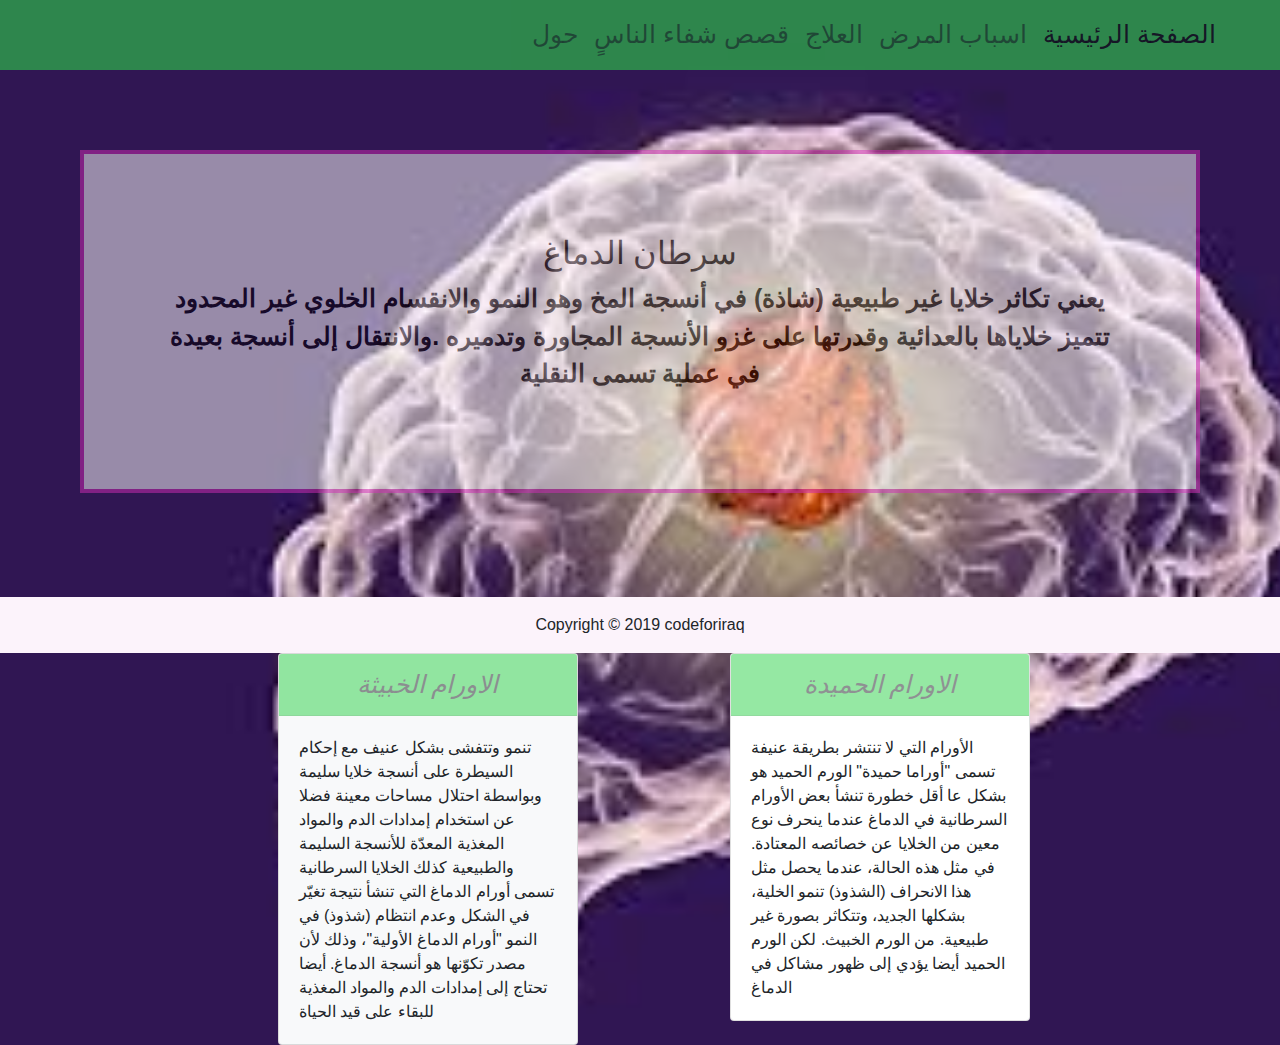
<file: task/index.html>
<!DOCTYPE html>
<html>
<head>

    <!--Fontawesome CDN--> 
   
   
    <link rel="stylesheet" href="https://use.fontawesome.com/releases/v5.3.1/css/all.css" integrity="sha384-mzrmE5qonljUremFsqc01SB46JvROS7bZs3IO2EmfFsd15uHvIt+Y8vEf7N7fWAU" crossorigin="anonymous">
    <html lang="en">
     
        <meta charset="UTF-8" />
        <meta name="viewport" content="width=device-width, initial-scale=1.0" />
        <meta http-equiv="X-UA-Compatible" content="ie=edge" />
        <title>سرطان الدماغ</title>
    
        <link rel="stylesheet" href="https://fonts.googleapis.com/css?family=Open+Sans:400,600" />
        <link rel="stylesheet" href="css/all.min.css" />
        <link rel="stylesheet" href="css/bootstrap.min.css" />
        <link rel="stylesheet" href="./index.css"/>
      
</head>
<body>
<section>
  <nav class="navbar fixed-top navbar-expand-lg navbar-light " > 
    
    <div class="collapse navbar-collapse" >
      <ul class="navbar-nav">
          <li class="nav-item active">
              <a   class="nav-link" href="./indexx.html">الصفحة الرئيسية <span class="sr-only">(current)</span></a>
          </li>
        <li class="nav-item ">
            <a   class="nav-link" href="./cause.html">اسباب المرض <span class="sr-only">(current)</span></a>
        </li>
        <li class="nav-item">
            <a  class="nav-link" href="./treatment.html" >العلاج</a>
        </li>
        <li class="nav-item">
            <a   class="nav-link" href="./succus.html" > قصص شفاء الناسٍ</a>                
        </li>
        <li class="nav-item">
                <a   class="nav-link" href="./about.html" >  حول</a>                
          

      </ul>
    </div>
  </nav>
             
              <div  class=" textbrain">
                <h2>  سرطان الدماغ</h2>
                <p> 
                    يعني تكاثر خلايا غير طبيعية (شاذة) في أنسجة المخ
                     وهو النمو والانقسام الخلوي غير المحدود 
                    تتميز خلاياها بالعدائية وقدرتها
                    على غزو الأنسجة المجاورة وتدميره
                    .والانتقال إلى أنسجة بعيدة في عملية تسمى النقلية 
              </p>
              </div>
  <div class="container">
    <div class="row" >
      <div class="col">
              <div class="card   mb-6" style="max-width:300px;">
                <div class="card-header">الاورام الحميدة</div>
                <div class="card-body">
                  <p class="card-text">  
                    الأورام التي لا تنتشر بطريقة عنيفة تسمى "أوراما حميدة"
                    الورم الحميد هو بشكل عا أقل خطورة
                    تنشأ بعض الأورام السرطانية في الدماغ عندما ينحرف نوع معين من الخلايا عن خصائصه المعتادة. في مثل هذه الحالة، عندما يحصل مثل هذا الانحراف (الشذوذ) تنمو الخلية، بشكلها الجديد، وتتكاثر بصورة غير طبيعية.
                     من الورم الخبيث. لكن الورم الحميد أيضا يؤدي إلى ظهور مشاكل في الدماغ</p>         </div>
    
                </div>
                </div>
                <div class="col">
                <div class="card  bg-light mb-6" style="max-width: 300px;">
                    <div class="card-header">الاورام الخبيثة</div>
                    <div class="card-body">
                      <p class="card-text">
                        تنمو وتتفشى بشكل عنيف مع إحكام السيطرة على أنسجة خلايا سليمة وبواسطة
                         احتلال مساحات معينة فضلا عن استخدام إمدادات الدم والمواد المغذية
                          المعدّة للأنسجة السليمة والطبيعية كذلك الخلايا السرطانية 
                          تسمى أورام الدماغ التي تنشأ نتيجة تغيّر في الشكل وعدم انتظام (شذوذ) في النمو "أورام الدماغ الأولية"، وذلك لأن  مصدر تكوّنها هو أنسجة الدماغ.
                          أيضا تحتاج إلى إمدادات
                           الدم والمواد المغذية للبقاء على قيد الحياة    </p>
                              
                    </div>
                    </div>
                    </div>
 </div>
</section>


                                  <!-- Footer -->
                                  <footer class="page-footer font-small blue pt-4">
                                    <div class="footer-copyright text-center py-3" 
                                    style="background-color: #fcf3fb;position: fixed;width: 100%;padding-top: 40px;">
                                      Copyright © 2019  codeforiraq 
                                    </div>
                                  </footer>
                                  <!-- Footer -->  
    </body>
    </html>
</file>
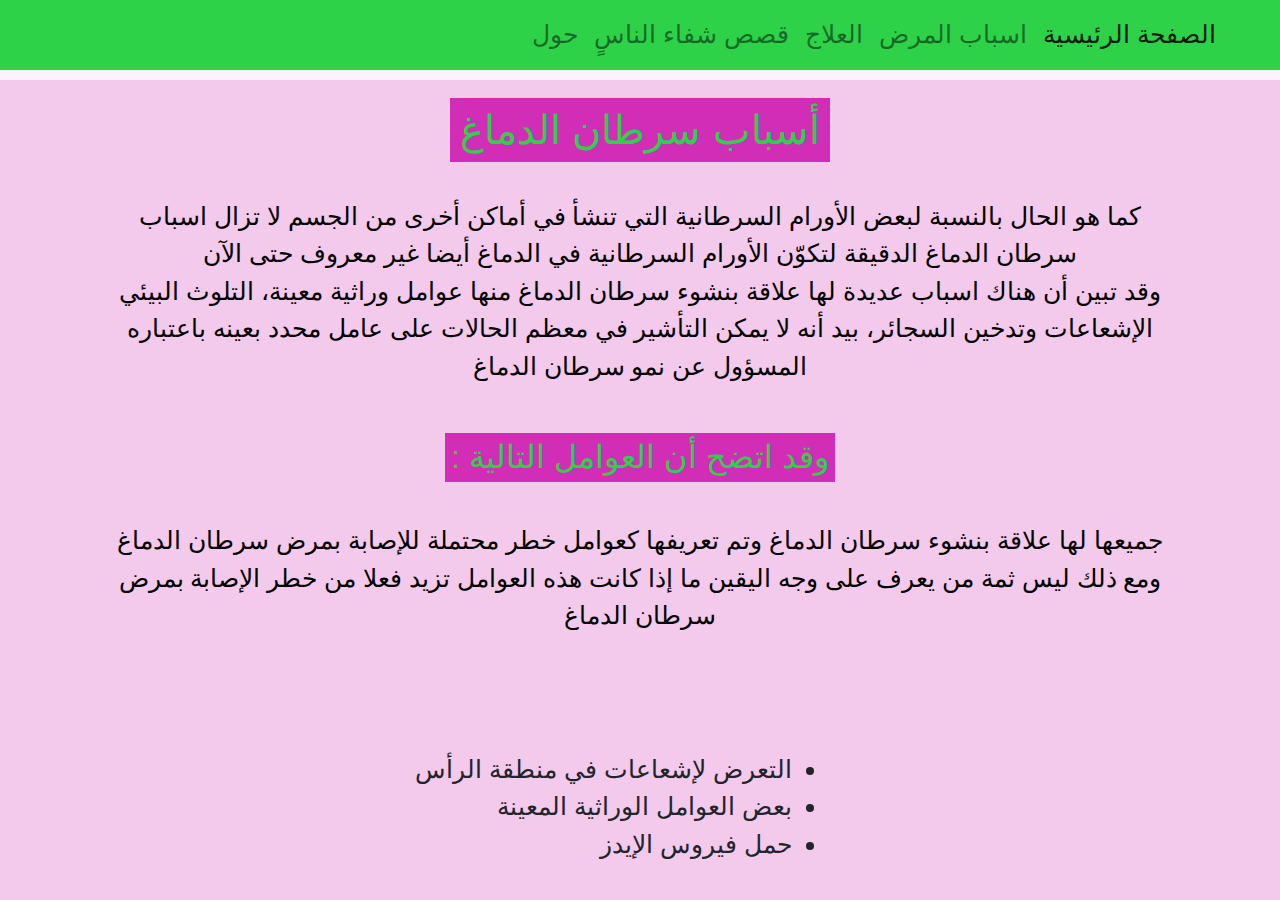
<file: task/cause.html>
<!DOCTYPE html>
<html>
    <head>
       <!--Bootsrap 4 CDN-->
       <link rel="stylesheet" href="./css/bootstrap.min.css">
      
       <!--Fontawesome CDN-->
   
       <link rel="stylesheet" href="https://use.fontawesome.com/releases/v5.3.1/css/all.css" integrity="sha384-mzrmE5qonljUremFsqc01SB46JvROS7bZs3IO2EmfFsd15uHvIt+Y8vEf7N7fWAU" crossorigin="anonymous">
        <link rel="stylesheet" href="./cuase.css">
    </head>
    <body>
            <nav class="navbar fixed-top navbar-expand-lg navbar-light " > 
    
                    <div class="collapse navbar-collapse" >
                      <ul class="navbar-nav">
                          <li class="nav-item active">
                              <a   class="nav-link" href="./index.html">الصفحة الرئيسية <span class="sr-only">(current)</span></a>
                          </li>
                        <li class="nav-item ">
                            <a   class="nav-link" href="./cause.html">اسباب المرض <span class="sr-only">(current)</span></a>
                        </li>
                        <li class="nav-item">
                            <a  class="nav-link" href="./treatment.html" >العلاج</a>
                        </li>
                        <li class="nav-item">
                            <a   class="nav-link" href="./succus.html" > قصص شفاء الناسٍ</a>                
                        </li>
                        <li class="nav-item">
                                <a   class="nav-link" href="./about.html" >  حول</a>                
                            </li>
                
                      </ul>
                    </div>
                  </nav>
        <section >
            <div class="case">
                     <h style="text-align: center; font-size: 40px; color:#2DD249;padding: 10px; font-family: sans-serif;background-color:#D22DB6;">  أسباب سرطان الدماغ </h>
                     <br>  
                     <br> 
                     <p >كما هو الحال بالنسبة لبعض الأورام السرطانية التي تنشأ في أماكن أخرى من  
                             الجسم لا تزال اسباب سرطان الدماغ الدقيقة
                              لتكوّن الأورام السرطانية في الدماغ أيضا 
                              غير معروف حتى الآن
                              <br>
                              وقد تبين أن هناك اسباب عديدة لها علاقة بنشوء  سرطان الدماغ منها عوامل وراثية معينة، التلوث البيئي  الإشعاعات وتدخين السجائر،
                             
                             بيد أنه لا يمكن التأشير في معظم الحالات على عامل محدد بعينه باعتباره المسؤول عن نمو سرطان الدماغ
                            <br>
                            <br>
                            
                         <h2>   <mark style="background-color: #D22DB6; color: #2DD249;">  : وقد اتضح أن العوامل التالية</mark></h2>
                            <br>
                     <p> جميعها لها علاقة بنشوء سرطان الدماغ وتم تعريفها كعوامل خطر محتملة
                      للإصابة بمرض سرطان الدماغ ومع ذلك ليس ثمة من 
                      يعرف على وجه اليقين ما إذا كانت هذه العوامل تزيد فعلا من خطر الإصابة بمرض سرطان الدماغ        
                            </p>
                        </div>
       
                     <div class="menu">          
                          <ul >

                                 <li> التعرض لإشعاعات في منطقة الرأس </li>
                                 <li>بعض العوامل الوراثية المعينة </li>
                                 <li >حمل فيروس الإيدز </li> 
                                
                         </ul>
                     <div> 

</section>


                   <footer class="page-footer font-small  pt-4">
                      <div class=" text-center py-3" 
                         style="background-color: #fcf3fb;position: fixed;width: 100%;">
                       Copyright © 2019  codeforiraq 
                      </div>
                   </footer>
</body>   
</html>
</file>
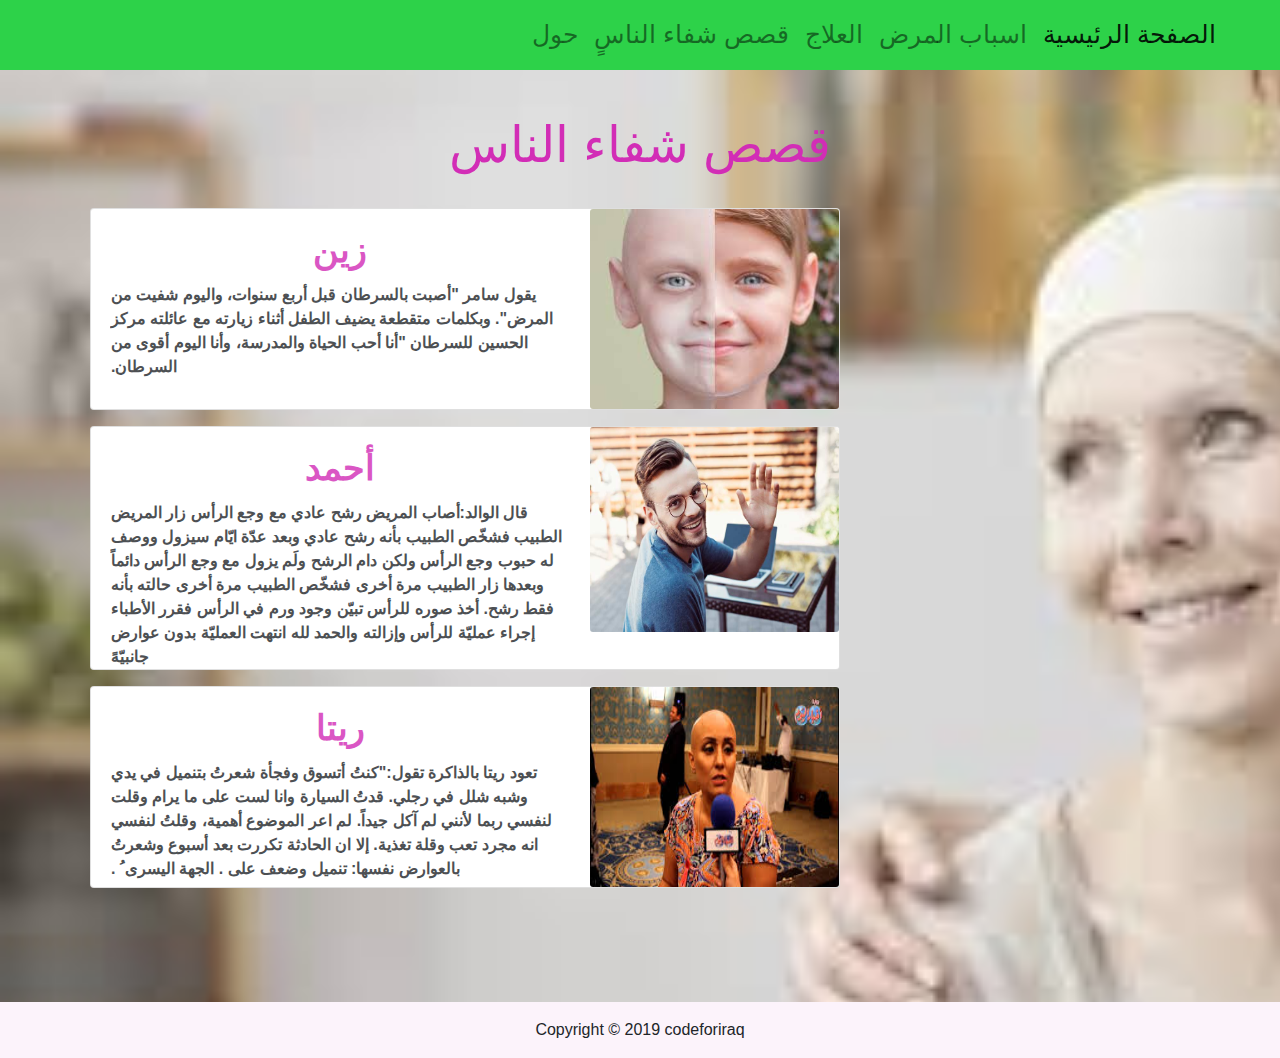
<file: task/succus.html>
<!doctype html>
    <head>
            <link rel="stylesheet" href="./css/bootstrap.min.css">
            <link rel="stylesheet" href="./succes.css">
    </head>
 <body>

    <nav class="navbar fixed-top navbar-expand-lg navbar-light " > 
    
        <div class="collapse navbar-collapse" >
          <ul class="navbar-nav">
              <li class="nav-item active">
                  <a   class="nav-link" href="./index.html">الصفحة الرئيسية <span class="sr-only">(current)</span></a>
              </li>
            <li class="nav-item ">
                <a   class="nav-link" href="./cause.html">اسباب المرض <span class="sr-only">(current)</span></a>
            </li>
            <li class="nav-item">
                <a  class="nav-link" href="./treatment.html" >العلاج</a>
            </li>
            <li class="nav-item">
                <a   class="nav-link" href="./succus.html" > قصص شفاء الناسٍ</a>                
            </li>
            <li class="nav-item">
                    <a   class="nav-link" href="./about.html" >  حول</a>                
                </li>
    
          </ul>
        </div>
      </nav>
     <section style="margin:90px;">
        <h1 style="padding: 25px;font-size:50px; text-align: center;
        color: #D22DB6;font-family: sans-serif;">  قصص شفاء الناس </h1>

            <div class="card mb-3" style="max-width: 750px;direction: rtl; " >
                    <div class="row no-gutters ">
                      <div class="col-md-4">
                        <img src="./picture/boy.jpg" class="card-img" alt="...">
                      </div>
                      <div class="col-md-8">
                        <div class="card-body ">
                          <h5 class="card-title">زين</h5>
                          <p class="card-text">يقول سامر "أصبت بالسرطان قبل أربع سنوات، واليوم شفيت من المرض". 
                              وبكلمات متقطعة يضيف الطفل أثناء زيارته مع عائلته مركز الحسين للسرطان "أنا أحب الحياة والمدرسة،
                               وأنا اليوم أقوى من السرطان.</p>
                        </div>
                      </div>
                    </div>
                  </div>


                  <div class="card mb-3" style="max-width:750px;direction: rtl;">
                        <div class="row no-gutters">
                          <div class="col-md-4">
                            <img src="./picture/ahmad.jpg" class="card-img" style="height: 205px">
                          </div>
                          <div class="col-md-8">
                            <div class="card-body">
                              <h5 class="card-title">أحمد</h5>
                              <p class="card-text">
                                    قال الوالد:أصاب المريض رشح عادي مع وجع الرأس
                                    زار المريض الطبيب فشخّص الطبيب بأنه رشح عادي وبعد عدّة ايّام سيزول
                                     ووصف له حبوب وجع الرأس 
                                    ولكن دام الرشح ولَم يزول مع وجع الرأس دائماً وبعدها زار الطبيب مرة أخرى 
                                    فشخّص الطبيب مرة أخرى حالته بأنه فقط رشح.
                                    أخذ صوره للرأس تبيّن وجود ورم في الرأس فقرر الأطباء إجراء عمليّة للرأس وإزالته                                   
                         والحمد لله انتهت العمليّة بدون عوارض جانبيّهً </p>
                      
                            </div>
                          </div>
                        </div>
                      </div>


                      <div class="card mb-3" style="max-width:750px;direction: rtl;">
                            <div class="row no-gutters">
                              <div class="col-md-4">
                                <img src="./picture/reta.jpg" class="card-img" alt="..." style="height: 200px">
                              </div>
                              <div class="col-md-8">
                                <div class="card-body">
                                  <h5 class="card-title">ريتا</h5>
                                  <p class="card-text">تعود ريتا بالذاكرة 
                                        تقول:"كنتُ أتسوق وفجأة شعرتُ
                                        بتنميل في يدي وشبه شلل في رجلي. قدتُ السيارة
                                        وانا لست على ما يرام وقلت لنفسي ربما لأنني
                                        لم آكل جيداً. لم اعر الموضوع أهمية،
                                        وقلتُ لنفسي انه مجرد تعب وقلة تغذية.
                                        إلا ان الحادثة تكررت بعد أسبوع وشعرتُ 
                                       بالعوارض نفسها: تنميل وضعف على
                                       . الجهة اليسرى ُ
                             
                                       .</p>
                                </div>
                              </div>
                            </div>
                          </div>

 </section>
                                 <!-- Footer -->
<footer class="page-footer font-small blue pt-4">
  <div class="footer-copyright text-center py-3" style="background-color: #fcf3fb;">
    Copyright © 2019  codeforiraq 
  </div>
</footer>
<!-- Footer -->          
</body>
</file>
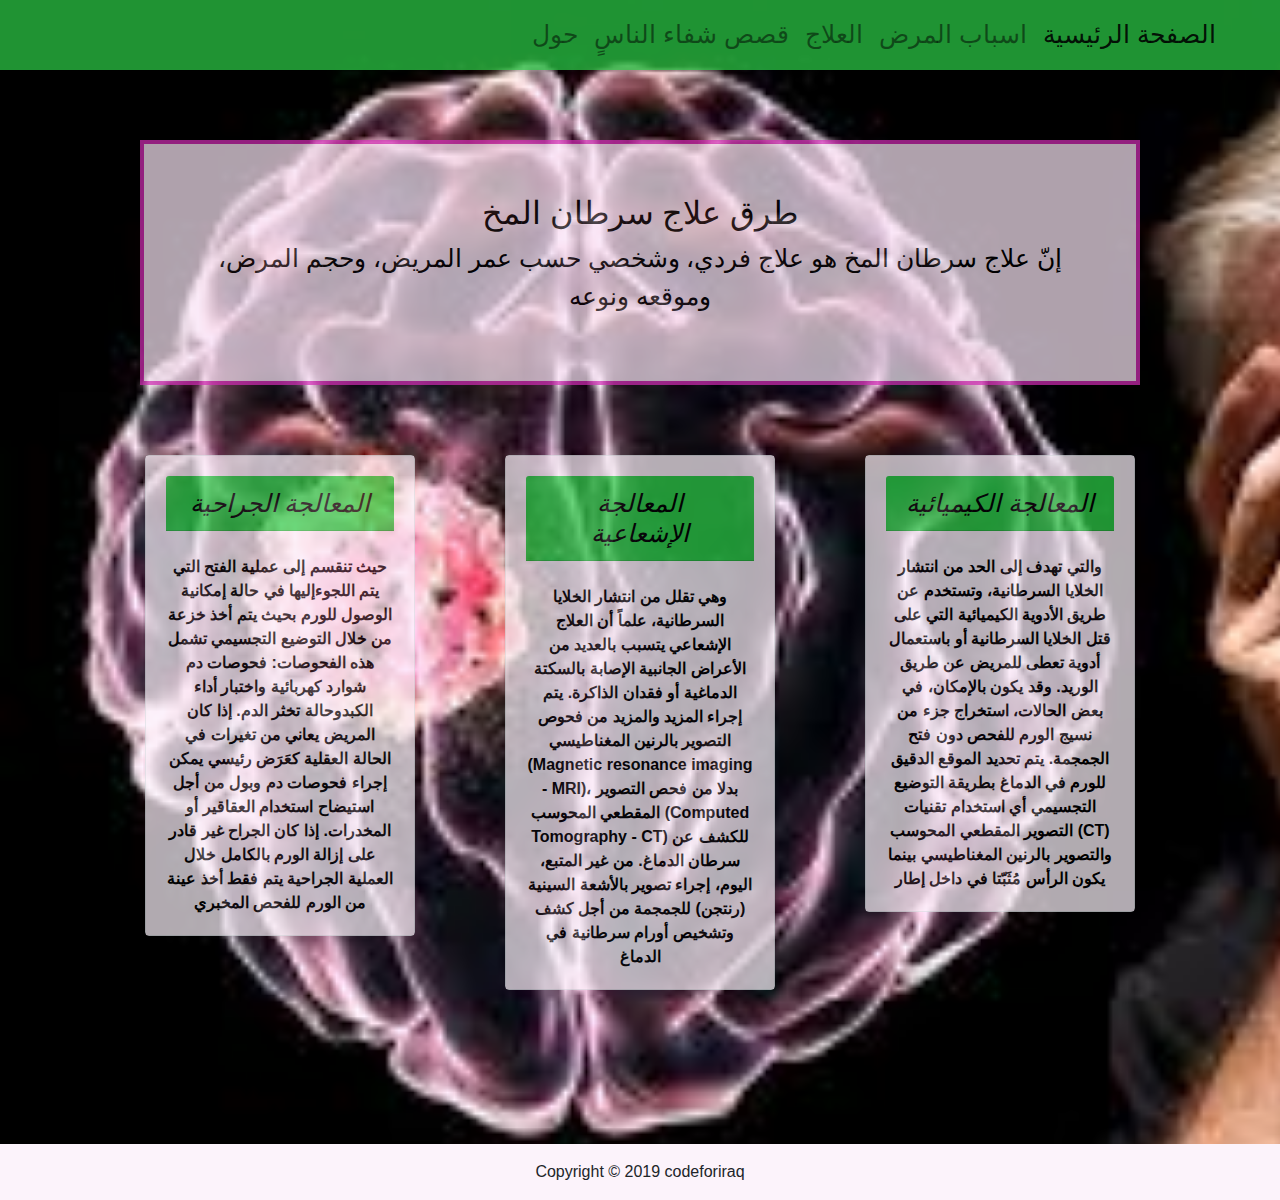
<file: task/treatment.html>
<!DOCTYPE html>
<html>
    <head>
  	<!--Bootsrap 4 CDN-->
  
    
      <!--Fontawesome CDN-->
    <link rel="stylesheet" href="https://use.fontawesome.com/releases/v5.3.1/css/all.css" integrity="sha384-mzrmE5qonljUremFsqc01SB46JvROS7bZs3IO2EmfFsd15uHvIt+Y8vEf7N7fWAU" crossorigin="anonymous">
    <link rel="stylesheet" href="./treatment.css">
    <link rel="stylesheet" href="https://fonts.googleapis.com/css?family=Open+Sans:400,600" />
    <link rel="stylesheet" href="css/all.min.css" />
    <link rel="stylesheet" href="css/bootstrap.min.css" />
  
    <!--Custom styles-->
      </head>
    
    <body>
        <nav class="navbar fixed-top navbar-expand-lg navbar-light " > 
    
            <div class="collapse navbar-collapse" >
              <ul class="navbar-nav">
                  <li class="nav-item active">
                      <a   class="nav-link" href="./index.html">الصفحة الرئيسية <span class="sr-only">(current)</span></a>
                  </li>
                <li class="nav-item ">
                    <a   class="nav-link" href="./cause.html">اسباب المرض <span class="sr-only">(current)</span></a>
                </li>
                <li class="nav-item">
                    <a  class="nav-link" href="./treatment.html" >العلاج</a>
                </li>
                <li class="nav-item">
                    <a   class="nav-link" href="./succus.html" > قصص شفاء الناسٍ</a>                
                </li>
                <li class="nav-item">
                        <a   class="nav-link" href="./about.html" >  حول</a>                
                    </li>
        
              </ul>
            </div>
          </nav>
    <section class="treat">
       
         <div style="text-align: center;color:black ;background-color: #f9e6f6;
         padding: 50px;font-size: 25px; margin:40px;border: 4px solid #D22DB6;">
           <h2>  طرق علاج سرطان المخ  </h2>
           <p> 
              إنّ علاج سرطان المخ هو علاج فردي، وشخصي حسب عمر المريض، وحجم المرض، وموقعه ونوعه
            </p>
         </div>
         <div class="container">
            <div class="row" >
              <div class="col">
                <div class="card border" style="margin: 30px;" >
                  <div class=" card-body"  >
                    <h5 class="card-header " style="background-color: #2DD249;">المعالجة الجراحية</h5> <br>
                    <p class="card-text">   
                         حيث تنقسم إلى عملية الفتح التي يتم اللجوءإليها في حالة إمكانية 
                        الوصول للورم بحيث يتم أخذ خزعة من خلال التوضيع التجسيمي  
                        تشمل هذه الفحوصات: فحوصات دم  شوارد كهربائية واختبار أداء الكبدوحالة تخثر الدم. 
                        إذا كان المريض يعاني من تغيرات في الحالة العقلية كعَرَض رئيسي
                        يمكن إجراء فحوصات دم وبول من أجل استيضاح استخدام العقاقير أو المخدرات.
                        إذا كان الجراح غير قادر على إزالة الورم
                         بالكامل خلال العملية الجراحية يتم فقط أخذ عينة من الورم للفحص المخبري
                      </p>
                      </div>
                </div>
              </div>
              <div class="col ">
                <div class="card border" style="margin: 30px;">
                  <div class="card-body">
                    <h5 class="card-header" style="background-color: #2DD249;">المعالجة الإشعاعية</h5> <br>
                    <p class="card-text">  وهي تقلل من انتشار الخلايا السرطانية،
                       علماً أن العلاج الإشعاعي يتسبب بالعديد
                        من الأعراض الجانبية الإصابة بالسكتة الدماغية أو فقدان الذاكرة.
                        يتم إجراء المزيد والمزيد من فحوص التصوير بالرنين المغناطيسي 
                        (Magnetic resonance imaging - MRI)، بدلا من فحص التصوير المقطعي المحوسب
                         (Computed Tomography - CT)
                         للكشف عن سرطان الدماغ.
                         من غير المتبع، اليوم، إجراء تصوير بالأشعة السينية
                          (رنتجن) للجمجمة من أجل كشف وتشخيص أورام سرطانية في الدماغ
                      
                      </p>
                  </div>
                </div>
              </div>

              <div class="col">
                <div class="card border" style="margin: 30px;">
                  <div class="card-body">
                    <h5 class="card-header" style="background-color: #2DD249;">المعالجة الكيميائية</h5><br>

                    <p class="card-text">والتي تهدف إلى الحد من انتشار الخلايا السرطانية، وتستخدم عن طريق 
                      الأدوية الكيميائية التي على قتل الخلايا السرطانية 
                      أو باستعمال أدوية تعطى للمريض عن طريق الوريد.
                      وقد يكون بالإمكان، في بعض الحالات، استخراج جزء من نسيج الورم للفحص دون فتح الجمجمة.
                      يتم تحديد الموقع الدقيق للورم في الدماغ بطريقة التوضيع التجسيمي 
                       أي استخدام تقنيات التصوير المقطعي المحوسب
                       (CT) والتصوير بالرنين المغناطيسي  بينما يكون الرأس مُثَبّتا في داخل إطار
                    </p>
                  </div>
                </div>
              </div>
            </div>
          </div>
       </div>
        </section>
       <!-- Footer -->
<footer class="page-footer font-small blue pt-4">
  <div class="footer-copyright text-center py-3" style="background-color: #fcf3fb;">
    Copyright © 2019  codeforiraq 
  </div>
</footer>
<!-- Footer -->
    </body>
</html>
</file>
<file: task/index.css>
body{

    background-image: url(./picture/brain3.jpg);
    background-size: cover;
    background-repeat: repeat;    
}
.navbar{
   background-color:#2DD249;
     direction: rtl;
     float: right;
    
      opacity: 0.6;
      font-size: 25px;

}

.textbrain{
    text-align: center;
    color:black ;
 background-color: white;
padding: 80px;
font-size: 25px; 
margin: 150px 80px 80px 80px ;
opacity: 0.5;
font-weight: bold;  
 border: 4px solid#D22DB6;
}
.container{
    padding-top: 80px;
    padding-right: 250px; 
    direction: rtl;
    float: right;

}
.card-header{
   font-size: 25px;
   background-color:#2DD249 ;
   font-style: italic;
text-align: center;
font-weight: bo;
opacity: 0.5;

}
</file>
<file: task/cuase.css>
body{
    background-color: #f3c9ec;
    
}
.navbar{
    background-color: #2DD249;
      direction: rtl;
      float: right;
       color: black;
       
       font-size: 25px;
 
 }
.case{
    text-align: center;
     font-size: 25px;
     float:right; 
     font-family: sans-serif  ;
     color:black;
     padding: 80px;
     margin: 20px;


}
.menu{
    font-family: sans-serif;
    float: right;
    direction: rtl;
    text-align: justify;
    font-size: 25px;
    padding-right: 35%;

    
}
</file>
<file: task/succes.css>
body{
    background-image: url(./picture/success.jpg);
    background-repeat: no-repeat;
    background-size: cover;
}
.navbar{
    background-color:#2DD249;
      direction: rtl;
      float: right;
       color: black;
       
       font-size: 25px;
 
 }
p{
    direction: rtl;
    float: right;  
}
.card-body{
  opacity: 0.8;
    font-weight: bold;
}
.card-title{
    text-align: center;
    font-size: 35px;
    font-weight: bold;
    color: #D22DB6;
    font-family: sans-serif;
}
</file>
<file: task/treatment.css>
body{
    background-image: url(./picture/brain2.jpg);
    background-repeat:no-repeat;
    background-size: cover;
      
}

.navbar{
    background-color: #2DD249;
      direction: rtl;
      float: right;
       color: black;
       opacity: 0.7;
       font-size: 25px;
 
 }
 .treat{
     padding: 150px;
     text-align: center;
     color: black;
     padding: 100px;
     opacity: 0.7;
    

 }
 .card-header{
    font-size: 25px;
    background-color: #2DD249;
    font-style: italic;
 text-align: center;
 }
 .card-body{
     background-color: #fcf3fb;
     font-weight: bold;
 
 }
</file>
